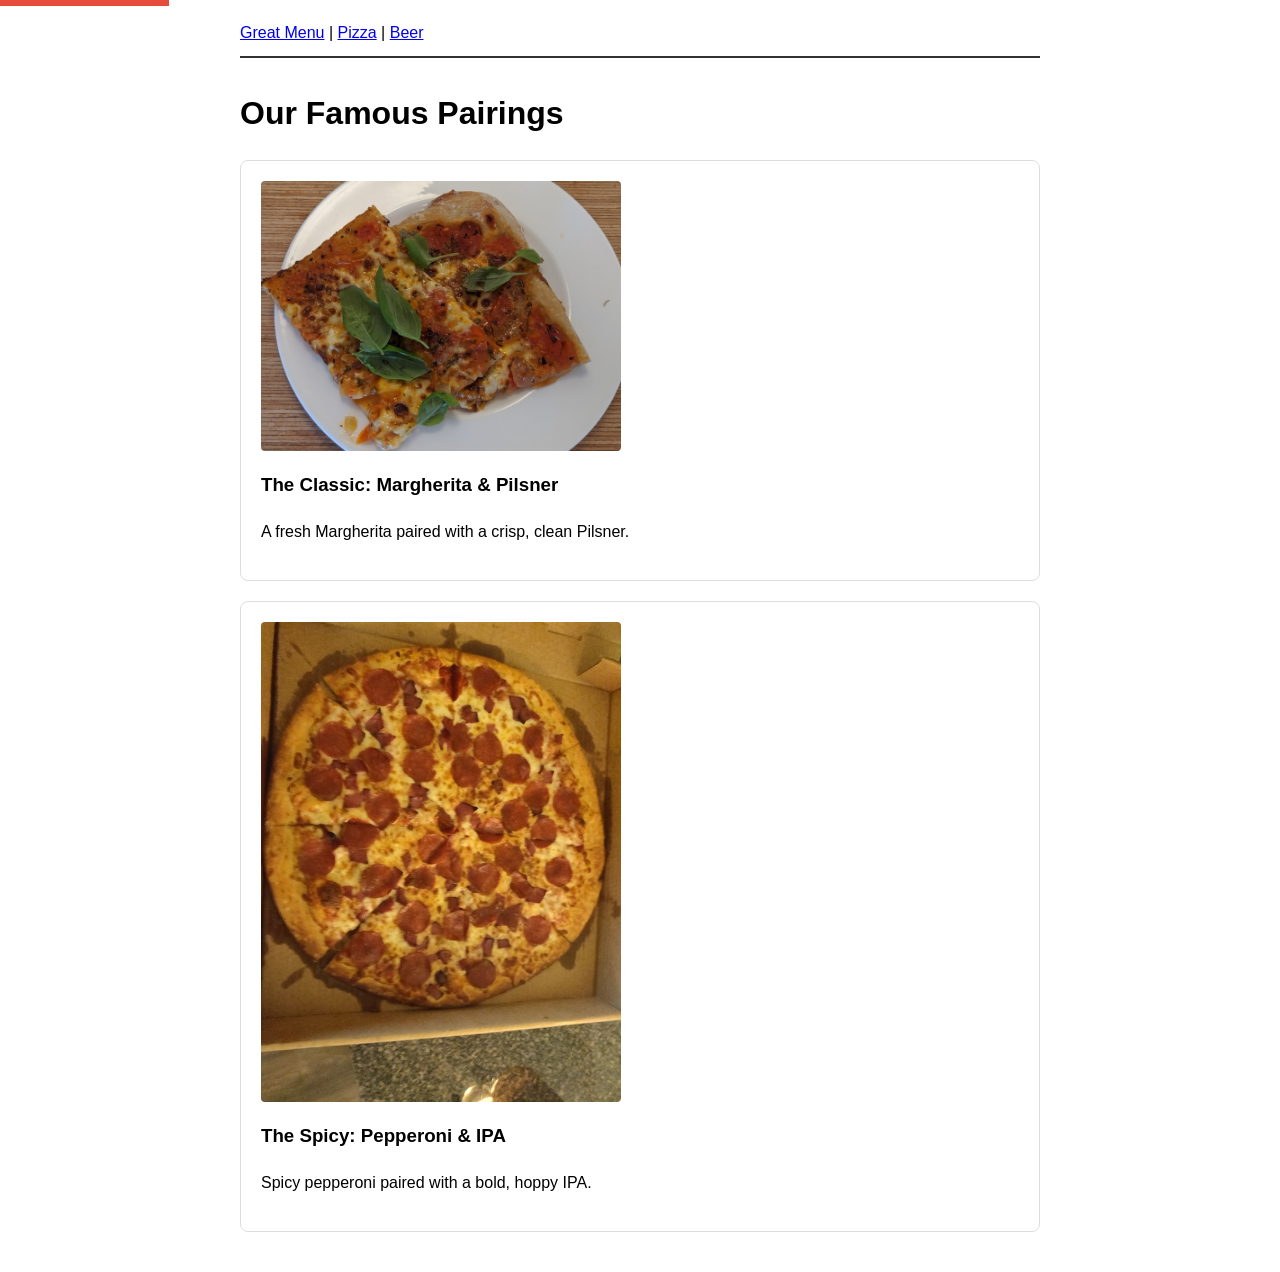
<file: pizza-n-beer/index.html>
<!DOCTYPE html>
<html>
<head>
    <link rel="stylesheet" href="style.css">
</head>
<body>
    <a href="#main" class="skip-link">Skip to Main Content</a>
    <nav>
        <a href="index.html">Great Menu</a> | <a href="pizza.html">Pizza</a> | <a href="beer.html">Beer</a>
    </nav>
    <main id="main">
        <h1>Our Famous Pairings</h1>
        <div class="card">
            <img src="index_pizza.jpg" alt="Margherita pizza on plate">
            <h3>The Classic: Margherita & Pilsner</h3>
            <p>A fresh Margherita paired with a crisp, clean Pilsner.</p>
        </div>
        <div class="card">
            <img src="index_spicy.jpg" alt="Pepperoni pizza and IPA">
            <h3>The Spicy: Pepperoni & IPA</h3>
            <p>Spicy pepperoni paired with a bold, hoppy IPA.</p>
        </div>
    </main>
</body>
</html>
</file>
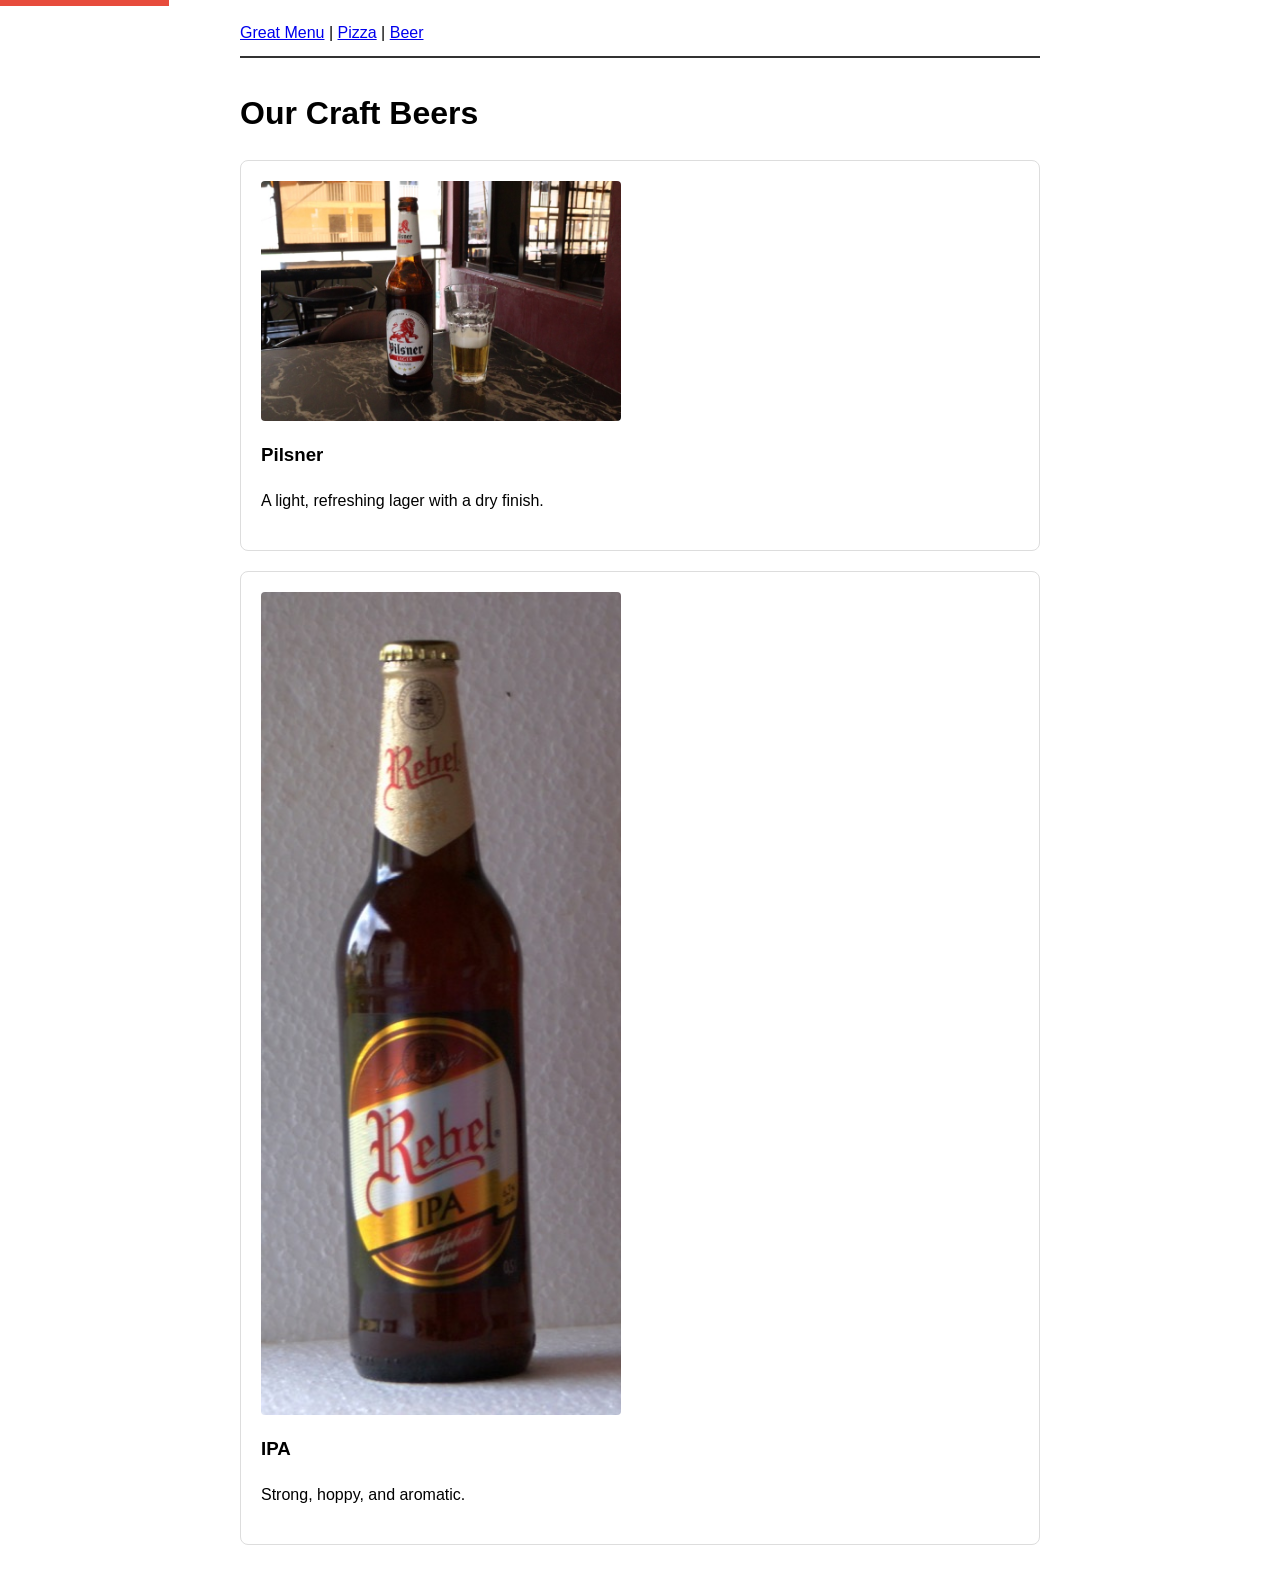
<file: pizza-n-beer/beer.html>
<!DOCTYPE html>
<html>
<head><link rel="stylesheet" href="style.css"></head>
<body>
    <a href="#main" class="skip-link">Skip to Main Content</a>
    <nav>
        <a href="index.html">Great Menu</a> | <a href="pizza.html">Pizza</a> | <a href="beer.html">Beer</a>
    </nav>
    <main id="main">
        <h1>Our Craft Beers</h1>
        <div class="card">
            <img src="pilsner.jpg" alt="Pilsner">
            <h3>Pilsner</h3>
            <p>A light, refreshing lager with a dry finish.</p>
        </div>
        <div class="card">
            <img src="ipa.jpg" alt="IPA">
            <h3>IPA</h3>
            <p>Strong, hoppy, and aromatic.</p>
        </div>
    </main>
</body>
</html>
</file>
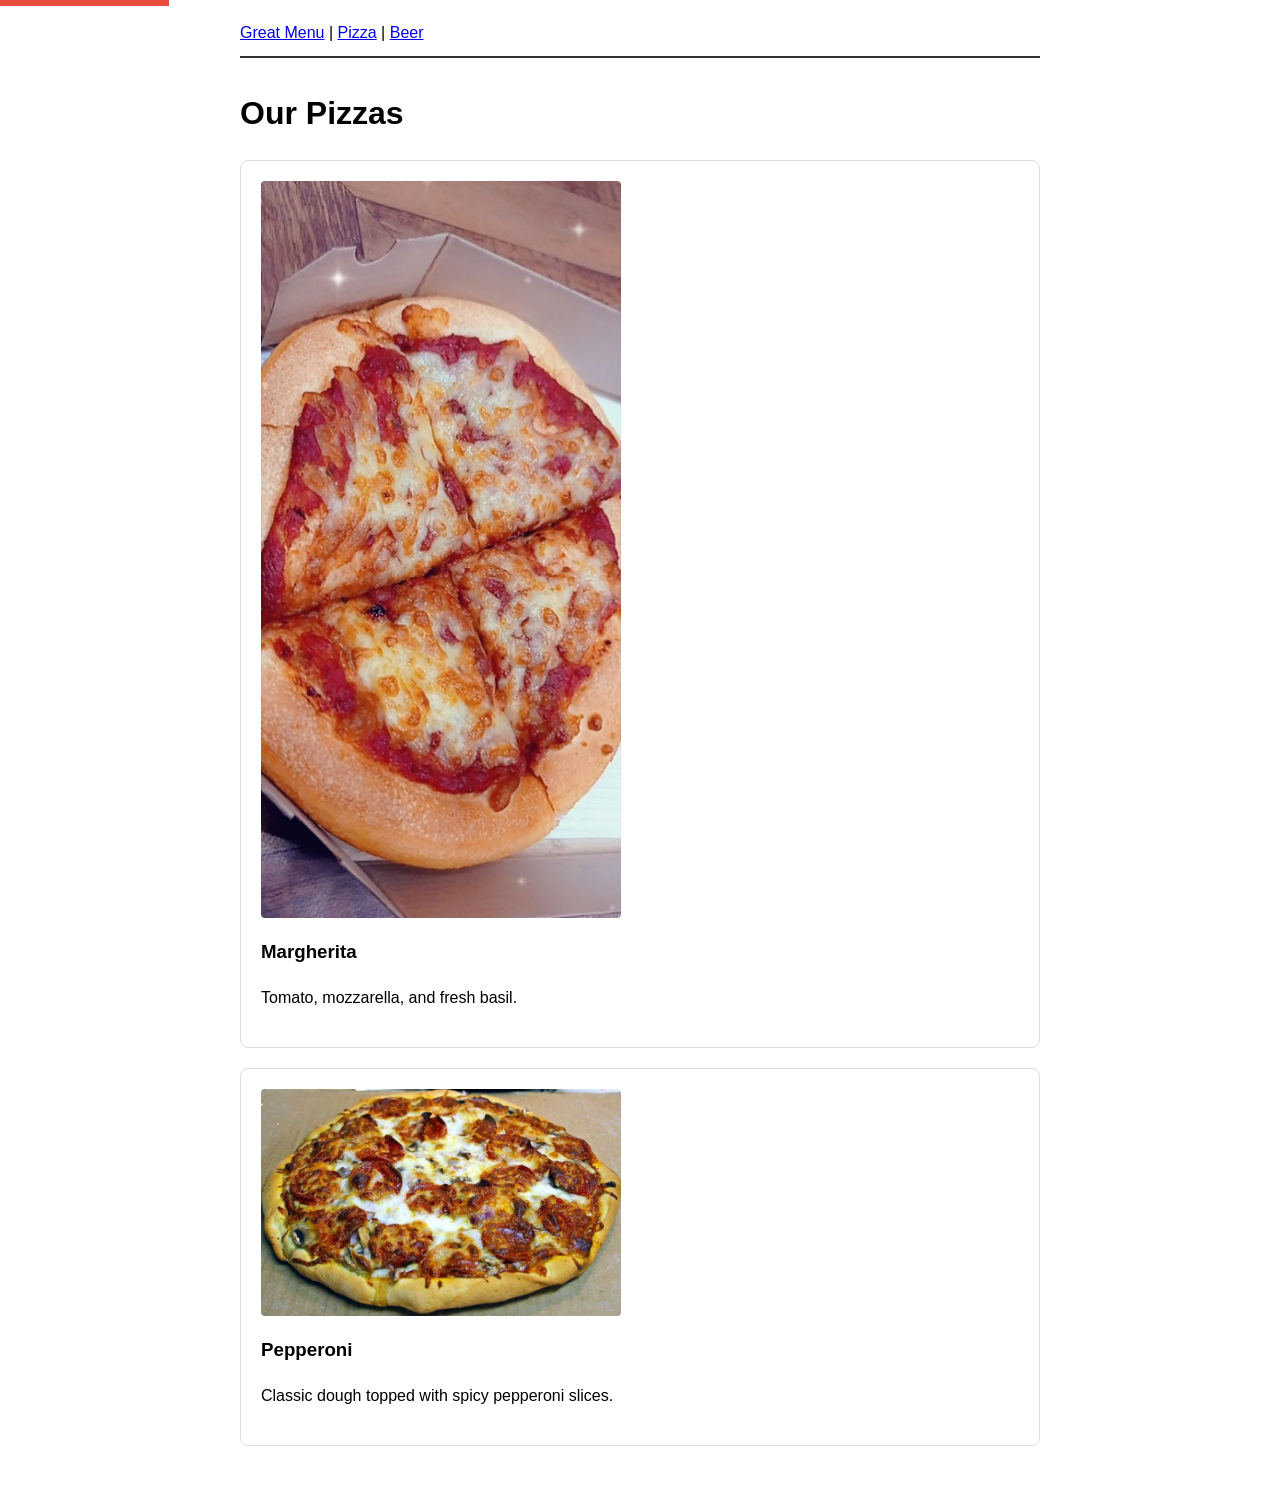
<file: pizza-n-beer/pizza.html>
<!DOCTYPE html>
<html>
<head><link rel="stylesheet" href="style.css"></head>
<body>
    <a href="#main" class="skip-link">Skip to Main Content</a>
    <nav>
        <a href="index.html">Great Menu</a> | <a href="pizza.html">Pizza</a> | <a href="beer.html">Beer</a>
    </nav>
    <main id="main">
        <h1>Our Pizzas</h1>
        <div class="card">
            <img src="margherita.jpg" alt="Margherita Pizza">
            <h3>Margherita</h3>
            <p>Tomato, mozzarella, and fresh basil.</p>
        </div>
        <div class="card">
            <img src="pepperoni.jpg" alt="Pepperoni Pizza">
            <h3>Pepperoni</h3>
            <p>Classic dough topped with spicy pepperoni slices.</p>
        </div>
    </main>
</body>
</html>
</file>
<file: pizza-n-beer/style.css>
body { font-family: 'Segoe UI', sans-serif; line-height: 1.6; padding: 20px; max-width: 800px; margin: auto; }
nav { margin-bottom: 30px; border-bottom: 2px solid #333; padding-bottom: 10px; }
.skip-link { position: absolute; top: -40px; left: 0; background: #e74c3c; color: #fff; padding: 10px; z-index: 100; }
.skip-link:focus { top: 0; }
.card { border: 1px solid #ddd; padding: 20px; margin-bottom: 20px; border-radius: 8px; }
.card img { max-width: 360px; width: 100%; height: auto; display: block; margin-bottom: 10px; border-radius: 4px; }

/* keep generic images responsive if used outside .card */
img { max-width: 100%; height: auto; }
</file>
